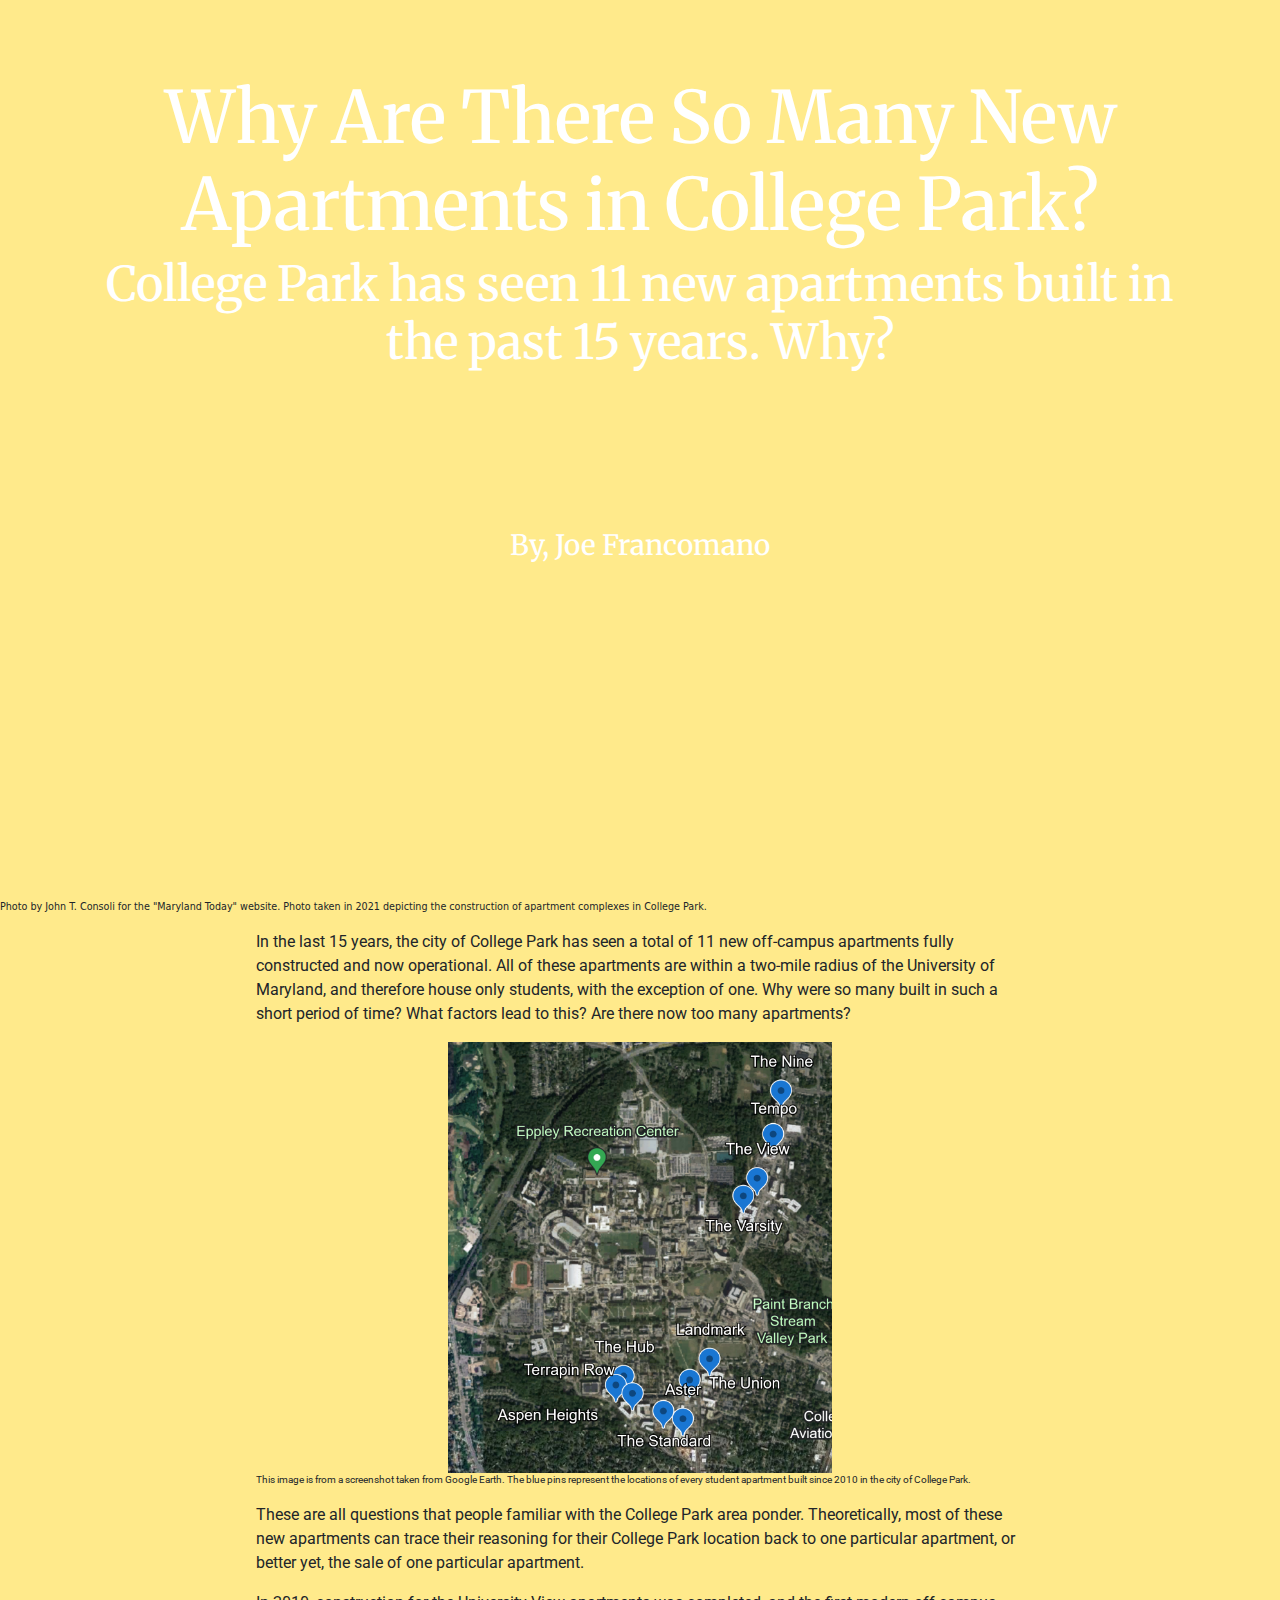
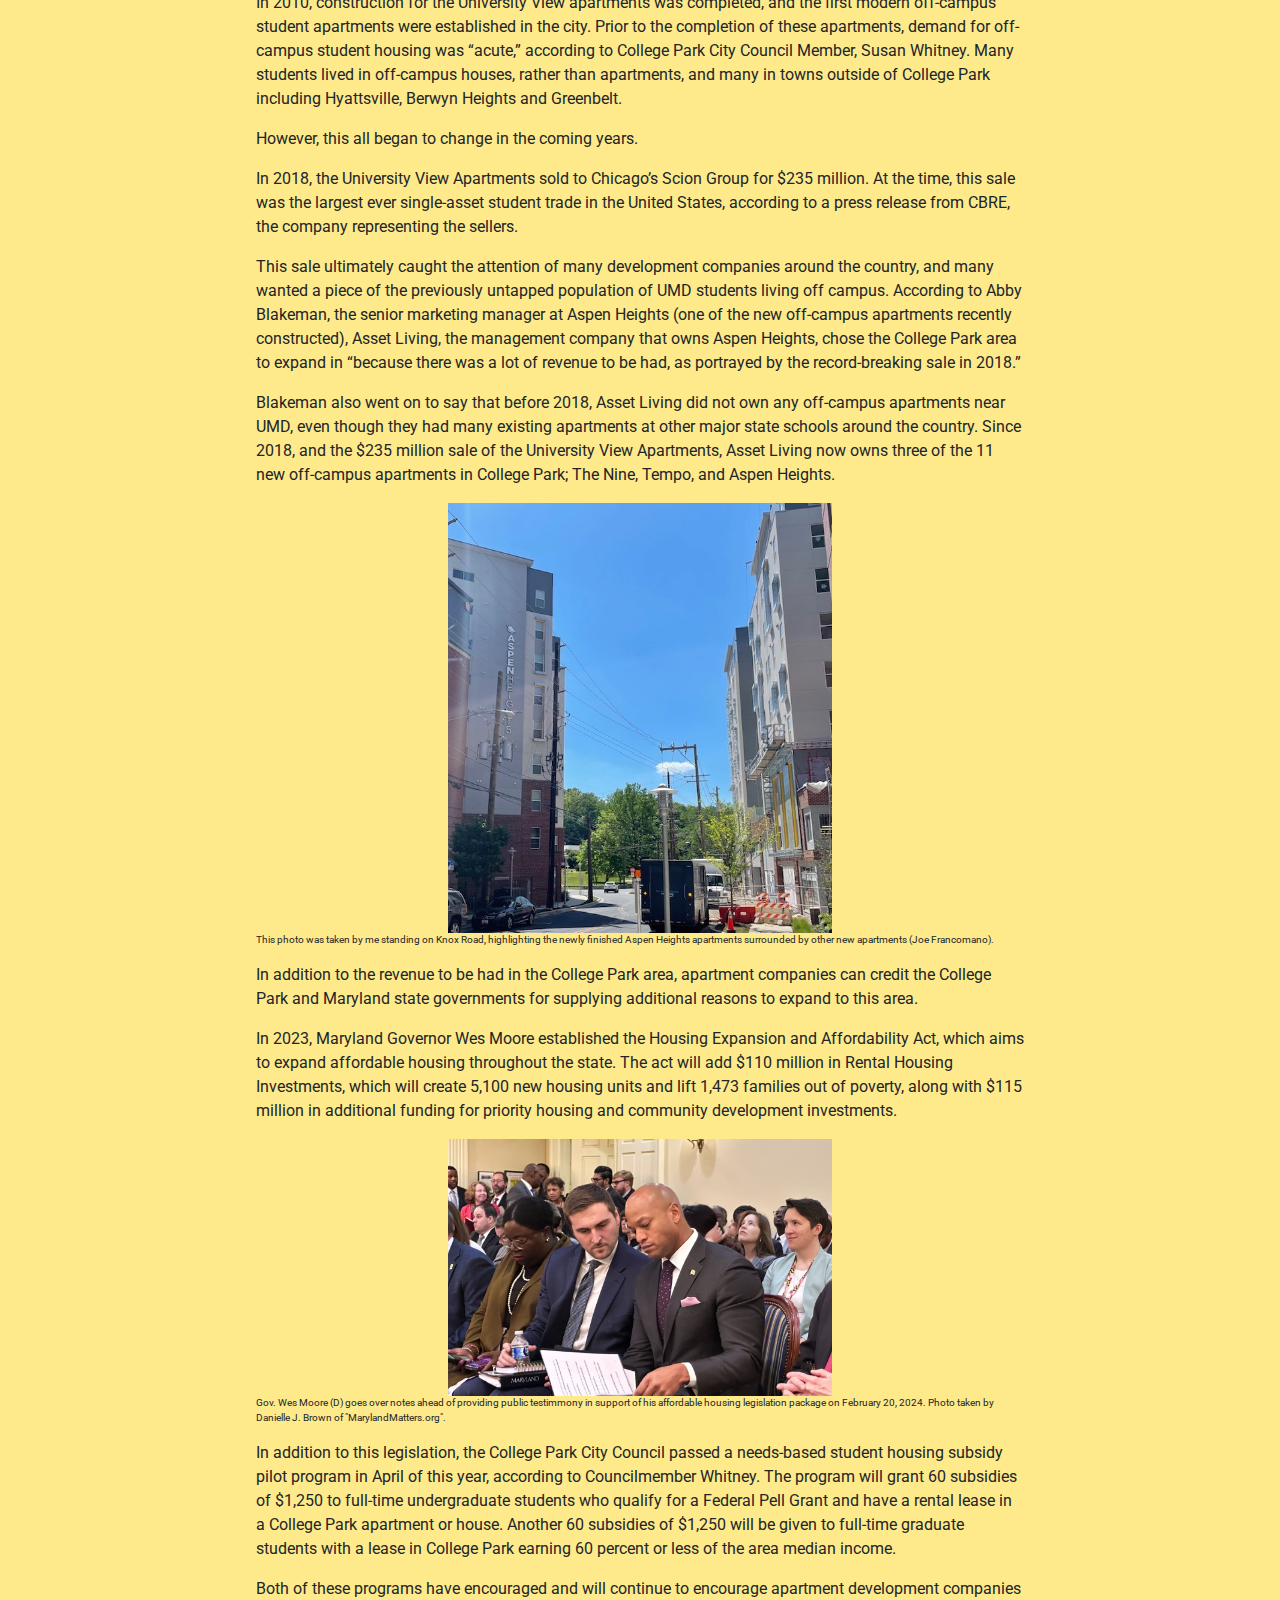
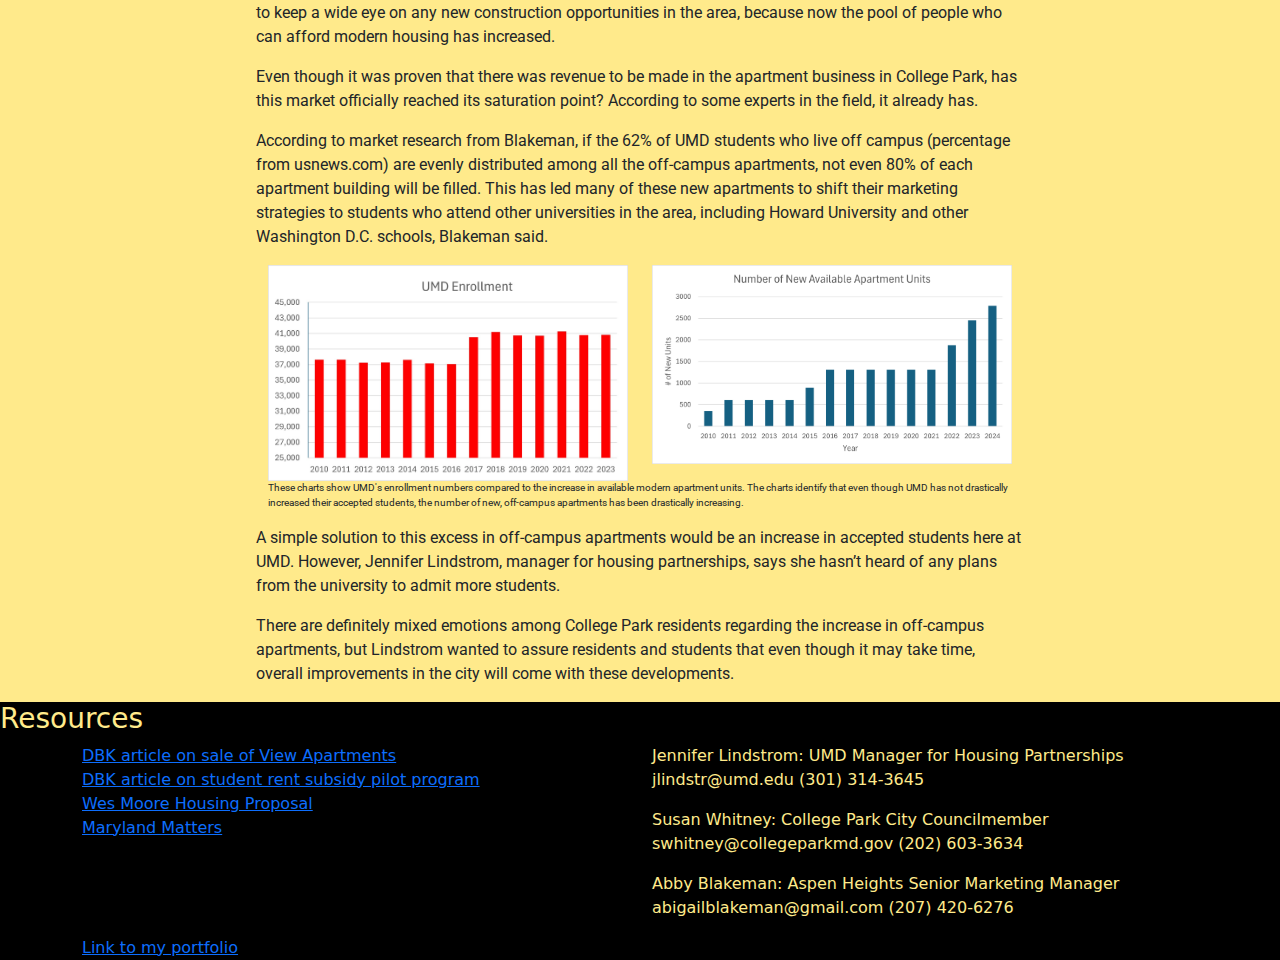
<file: projects/final/index.html>
<!DOCTYPE html>
<html lang="en">
<head>
    <meta charset="UTF-8">
    <meta name="viewport" content="width=device-width, initial-scale=1.0">
    <title>Why are there so many new apartments in College Park?</title>
    <link rel="preconnect" href="https://fonts.googleapis.com">
    <link rel="preconnect" href="https://fonts.gstatic.com" crossorigin>
    <link href="https://fonts.googleapis.com/css2?family=Merriweather:ital,wght@0,300;0,400;0,700;0,900;1,300;1,400;1,700;1,900&display=swap" rel="stylesheet">
    <link href="https://fonts.googleapis.com/css2?family=Roboto:ital,wght@0,100;0,300;0,400;0,500;0,700;0,900;1,100;1,300;1,400;1,500;1,700;1,900&display=swap" rel="stylesheet">
    <script src="https://cdn.jsdelivr.net/npm/bootstrap@5.3.3/dist/js/bootstrap.bundle.min.js"></script>
    <link rel="stylesheet" href="https://cdn.jsdelivr.net/npm/bootstrap@5.3.3/dist/css/bootstrap.min.css">
    <link rel="stylesheet" href="css/style.css">
</head>
<body>
    <header> 
        <div class="container-fluid">
            <div class="header" id="header">
            <h1>Why Are There So Many New Apartments in College Park?</h1>
            <h2>College Park has seen 11 new apartments built in the past 15 years. Why? </h2>
            <h3>By, Joe Francomano</h3>
            </div>
        </div>
    </header>
    <div class="credit" id="credit">
        <p>Photo by John T. Consoli for the "Maryland Today" website. Photo taken in 2021 depicting the construction of apartment complexes in College Park.</p>
        </div>
    <main> 
    <section>
            <p>In the last 15 years, the city of College Park has seen a total of 11 new off-campus apartments fully constructed and now operational. All of these apartments are within a two-mile radius of the University of Maryland, and therefore house only students, with the exception of one. Why were so many built in such a short period of time? What factors lead to this? Are there now too many apartments? </p>
            <img class="center" src="images/google.png">
            <div class="credit" id="credit">
                <p>This image is from a screenshot taken from Google Earth. The blue pins represent the locations of every student apartment built since 2010 in the city of College Park.</p>
     </section>
     <section>
            <p>These are all questions that people familiar with the College Park area ponder. Theoretically, most of these new apartments can trace their reasoning for their College Park location back to one particular apartment, or better yet, the sale of one particular apartment.</p>
            <p>In 2010, construction for the University View apartments was completed, and the first modern off-campus student apartments were established in the city. Prior to the completion of these apartments, demand for off-campus student housing was “acute,” according to College Park City Council Member, Susan Whitney. Many students lived in off-campus houses, rather than apartments, and many in towns outside of College Park including Hyattsville, Berwyn Heights and Greenbelt. </p> 
            <p>However, this all began to change in the coming years.</p>
            <p>In 2018, the University View Apartments sold to Chicago’s Scion Group for $235 million. At the time, this sale was the largest ever single-asset student trade in the United States, according to a press release from CBRE, the company representing the sellers. </p>
            <p>This sale ultimately caught the attention of many development companies around the country, and many wanted a piece of the previously untapped population of UMD students living off campus. According to Abby Blakeman, the senior marketing manager at Aspen Heights (one of the new off-campus apartments recently constructed), Asset Living, the management company that owns Aspen Heights, chose the College Park area to expand in “because there was a lot of revenue to be had, as portrayed by the record-breaking sale in 2018.” </p>
            <p>Blakeman also went on to say that before 2018, Asset Living did not own any off-campus apartments near UMD, even though they had many existing apartments at other major state schools around the country. Since 2018, and the $235 million sale of the University View Apartments, Asset Living now owns three of the 11 new off-campus apartments in College Park; The Nine, Tempo, and Aspen Heights. </p>
        </section>
    <section> 
    <img class="center" src="images/aspen.jpg">
    <div class="credit" id="credit">
        <p>This photo was taken by me standing on Knox Road, highlighting the newly finished Aspen Heights apartments surrounded by other new apartments (Joe Francomano). </p>
    </div>
    </section>
    <section>
        <p>In addition to the revenue to be had in the College Park area, apartment companies can credit the College Park and Maryland state governments for supplying additional reasons to expand to this area.</p>
        <p>In 2023, Maryland Governor Wes Moore established the Housing Expansion and Affordability Act, which aims to expand affordable housing throughout the state. The act will add $110 million in Rental Housing Investments, which will create 5,100 new housing units and lift 1,473 families out of poverty, along with $115 million in additional funding for priority housing and community development investments. </p>
    </section> 
    <section>
        <img class="center" src="images/moore.jpg">
        <div class="credit" id="credit">
        <p>Gov. Wes Moore (D) goes over notes ahead of providing public testimmony in support of his affordable housing legislation package on February 20, 2024. Photo taken by Danielle J. Brown of "MarylandMatters.org".</p>
        </div>
    </section>
    <section>
        <p>In addition to this legislation, the College Park City Council passed a needs-based student housing subsidy pilot program in April of this year, according to Councilmember Whitney. The program will grant 60 subsidies of $1,250 to full-time undergraduate students who qualify for a Federal Pell Grant and have a rental lease in a College Park apartment or house. Another 60 subsidies of $1,250 will be given to full-time graduate students with a lease in College Park earning 60 percent or less of the area median income.</p> 
        <p>Both of these programs have encouraged and will continue to encourage apartment development companies to keep a wide eye on any new construction opportunities in the area, because now the pool of people who can afford modern housing has increased. </p>
        <p>Even though it was proven that there was revenue to be made in the apartment business in College Park, has this market officially reached its saturation point? According to some experts in the field, it already has.</p>
        <p>According to market research from Blakeman, if the 62% of UMD students who live off campus (percentage from usnews.com) are evenly distributed among all the off-campus apartments, not even 80% of each apartment building will be filled. This has led many of these new apartments to shift their marketing strategies to students who attend other universities in the area, including Howard University and other Washington D.C. schools, Blakeman said.</p>
    </section>
    <section class="container">
        <div class="row">
            <div class="col-md-6">
             <img class="enrollment-chart" src="images/enrollment-chart.jpg">
            </div>
        <div class="col-md-6"> 
            <img class="unit-chart" src="images/unit-chart.png">
        </div>
        <div class="credit" id="credit"> 
            <p>These charts show UMD's enrollment numbers compared to the increase in available modern apartment units. The charts identify that even though UMD has not drastically increased their accepted students, the number of new, off-campus apartments has been drastically increasing.</p>
        </div>
    </div>
    </section>
    <section> 
     <p>A simple solution to this excess in off-campus apartments would be an increase in accepted students here at UMD. However, Jennifer Lindstrom, manager for housing partnerships, says she hasn’t heard of any plans from the university to admit more students.  </p>
     <p>There are definitely mixed emotions among College Park residents regarding the increase in off-campus apartments, but Lindstrom wanted to assure residents and students that even though it may take time, overall improvements in the city will come with these developments.</p>
    </section>
    </main>
    <footer> 
    <h3>Resources</h3>
    <section class="container">
        <div class="row">
            <div class="col-md-6">
    <a href="https://dbknews.com/2018/11/29/umd-the-view-apartments-sold-college-park-route-1/">DBK article on sale of View Apartments</a><br>
    <a href="https://dbknews.com/2024/04/18/college-park-city-council-rent-subsidy-pilot/">DBK article on student rent subsidy pilot program</a><br>
    <a href="https://www.marylandmatters.org/2024/02/20/gov-moore-says-housing-proposal-will-work-hand-in-hand-with-local-jurisdictions/">Wes Moore Housing Proposal</a><br>
    <a href="https://today.umd.edu/getting-greater-in-fall-2021">Maryland Matters</a>
            </div>
            <div class="col-md-6">
            <p>Jennifer Lindstrom: UMD Manager for Housing Partnerships jlindstr@umd.edu (301) 314-3645</p>
            <p>Susan Whitney: College Park City Councilmember swhitney@collegeparkmd.gov (202) 603-3634</p>
            <p>Abby Blakeman: Aspen Heights Senior Marketing Manager abigailblakeman@gmail.com (207) 420-6276</p>
            </div>
        </div>
    <a href="http://127.0.0.1:5501/index.html">Link to my portfolio</a>
    </section>

    </footer>
</body>
</html>
</file>
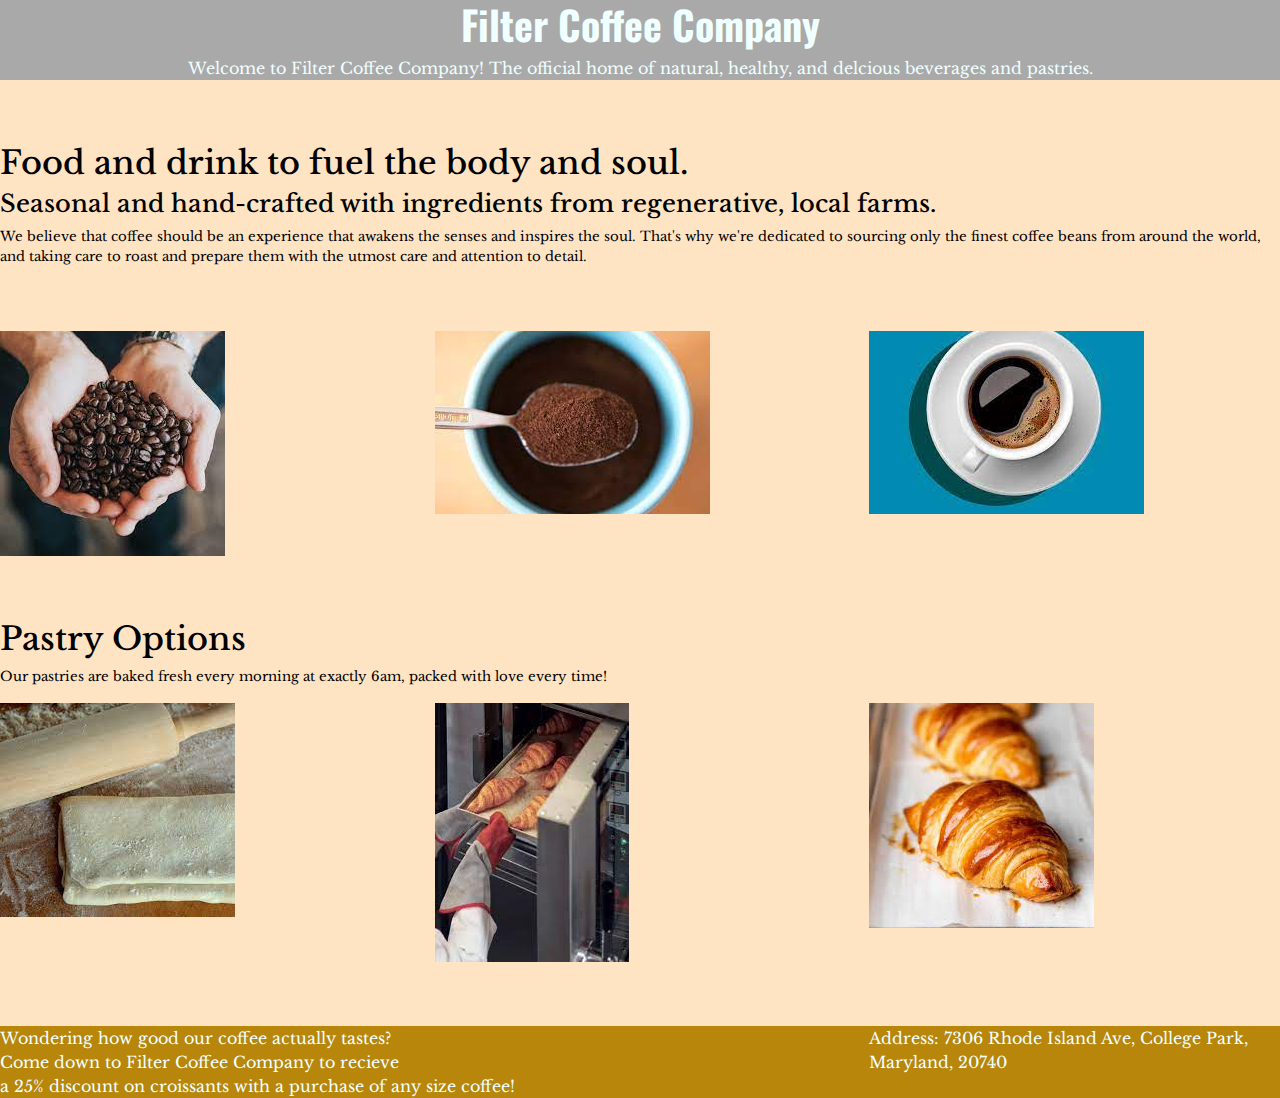
<file: projects/landing-page/index.html>
<!DOCTYPE html>
<html lang="en">
<head>
    <meta charset="UTF-8">
    <meta name="viewport" content="width=device-width, initial-scale=1.0">
    <title>Filter</title>
    <link rel="preconnect" href="https://fonts.googleapis.com">
    <link rel="preconnect" href="https://fonts.gstatic.com" crossorigin>
    <link href="https://fonts.googleapis.com/css2?family=EB+Garamond:ital,wght@0,400..800;1,400..800&family=Libre+Baskerville:ital,wght@0,400;0,700;1,400&family=Open+Sans:ital,wght@0,300..800;1,300..800&family=Oswald:wght@200..700&family=Roboto+Condensed:ital,wght@0,100..900;1,100..900&display=swap" rel="stylesheet"> 
    <link href="https://fonts.googleapis.com/css2?family=EB+Garamond:ital,wght@0,400..800;1,400..800&family=Libre+Baskerville:ital,wght@0,400;0,700;1,400&family=Open+Sans:ital,wght@0,300..800;1,300..800&family=Oswald:wght@200..700&family=Playfair+Display:ital,wght@0,400..900;1,400..900&family=Roboto+Condensed:ital,wght@0,100..900;1,100..900&display=swap" rel="stylesheet">
    <script src="https://cdn.jsdelivr.net/npm/bootstrap@5.3.3/dist/js/bootstrap.bundle.min.js"></script>
    <link rel="stylesheet" href="https://cdn.jsdelivr.net/npm/bootstrap@5.3.3/dist/css/bootstrap.min.css">
    <link rel="stylesheet" href="css/style.css">
</head>
<body>
    <header> 
            <h1>Filter Coffee Company</h1>
         <p> Welcome to Filter Coffee Company! The official home of natural, healthy, and delcious beverages and pastries. </p>
    </header>
    <main>
<section>
<h2>Food and drink to fuel the body and soul.</h2>
<h4>Seasonal and hand-crafted with ingredients from regenerative, local farms.</h4> 
<p>We believe that coffee should be an experience that awakens the senses and inspires the soul. That's why we're dedicated to sourcing only the finest coffee beans from around the world, and taking care to roast and prepare them with the utmost care and attention to detail.<p>
</section>
<div class="row"> 
    <div class="col-md-4">
        <img src="images/coffee-beans.jpg" alt="Coffee Beans">
    </div>
    <div class="col-md-4">
        <img src="images/coffee-grounds.jpg">
    </div>
    <div class="col-md-4">
        <img src="images/coffee-cup.jpg">
    </div>
</div>


<section>
<h2>Pastry Options</h2>
<p>Our pastries are baked fresh every morning at exactly 6am, packed with love every time!</p>
<div class="row"> 
    <div class="col-md-4">
        <img src="images/pastry-dough.jpg">
    </div>
    <div class="col-md-4">
        <img src="images/pastry-oven.jpg">
    </div>
    <div class="col-md-4">
        <img src="images/croissant.jpg">
    </div>
</div>

</section>
    </main>
    <footer> 
<div class="row">
    <div class="col-md-8">
    Wondering how good our coffee actually tastes?<br>
    Come down to Filter Coffee Company to recieve <br> a 25% discount on croissants with a purchase of any size coffee!
    </div>
<div class="col-md-4">
    Address: 7306 Rhode Island Ave, College Park, Maryland, 20740

</div>
</div>
</footer>
    
</body>
</html>
</file>
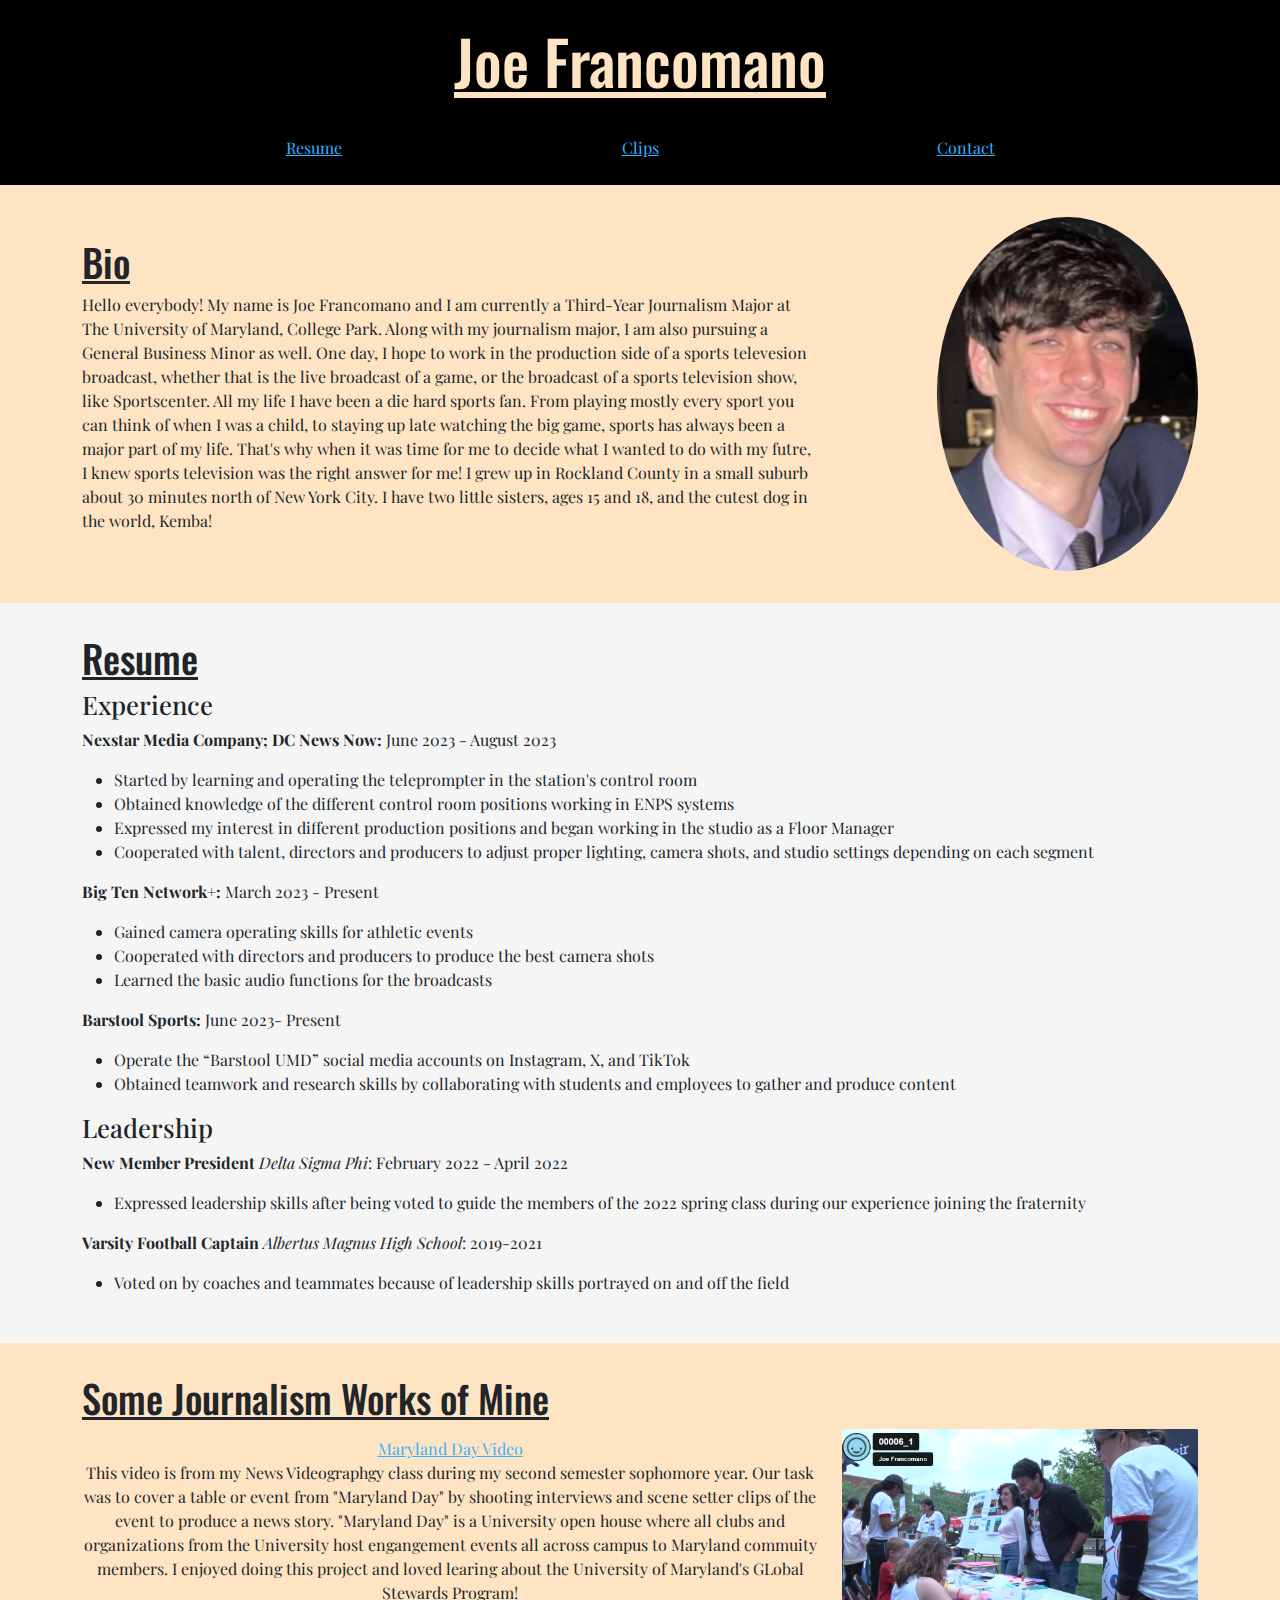
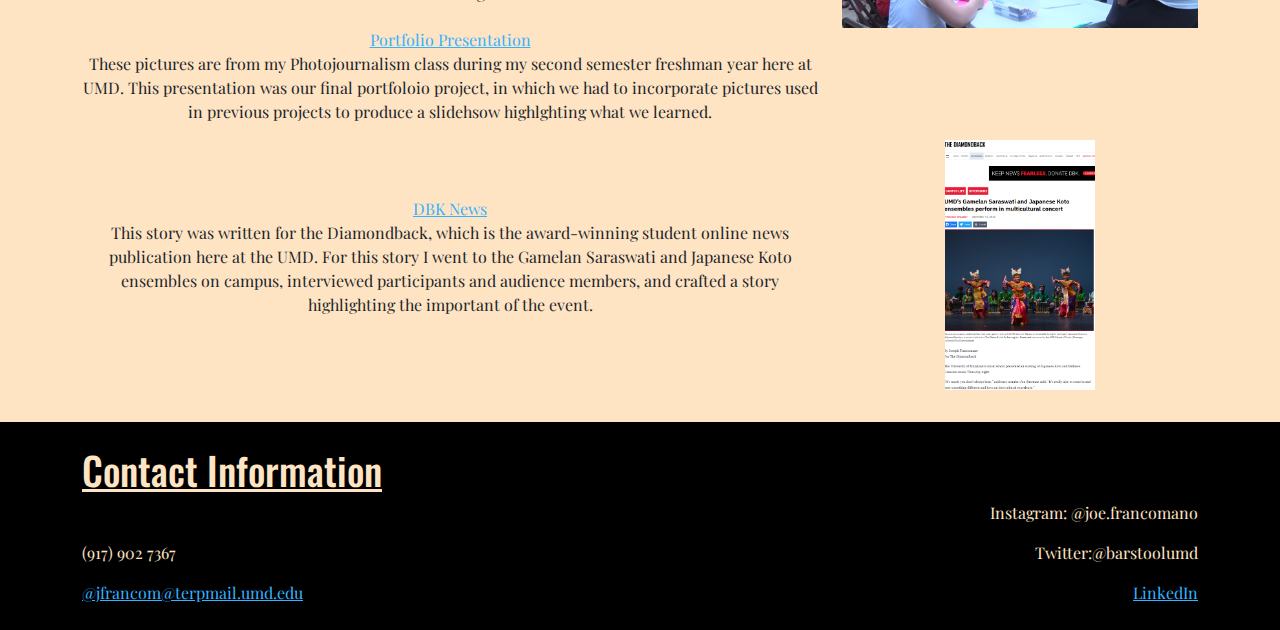
<file: projects/portfolio/index.html>
<!DOCTYPE html>
<html lang="en">

<head>
    <meta charset="UTF-8">
    <meta name="viewport" content="width=device-width, initial-scale=1.0">
    <title>Joe Francomano</title>
    <link rel="preconnect" href="https://fonts.googleapis.com">
    <link rel="preconnect" href="https://fonts.gstatic.com" crossorigin>
    <link
        href="https://fonts.googleapis.com/css2?family=EB+Garamond:ital,wght@0,400..800;1,400..800&family=Libre+Baskerville:ital,wght@0,400;0,700;1,400&family=Open+Sans:ital,wght@0,300..800;1,300..800&family=Oswald:wght@200..700&family=Playfair+Display:ital,wght@0,400..900;1,400..900&family=Roboto+Condensed:ital,wght@0,100..900;1,100..900&display=swap"
        rel="stylesheet">
    <link href="https://fonts.googleapis.com/css2?family=Playfair+Display:ital,wght@0,400..900;1,400..900&display=swap"
        rel="stylesheet">
    <script src="https://cdn.jsdelivr.net/npm/bootstrap@5.3.3/dist/js/bootstrap.bundle.min.js"></script>
    <link rel="stylesheet" href="https://cdn.jsdelivr.net/npm/bootstrap@5.3.3/dist/css/bootstrap.min.css">
    <link rel="stylesheet" href="css/style.css">
</head>

<body>
    <header>
        <h1>Joe Francomano</h1>
        <nav class="row justify-content-center">
            <div class="col-md-3">
                <a href="#resume">Resume</a>
            </div>
            <br>
            <div class="col-md-3">
                <a href="#clips">Clips</a>
            </div>
            <br>
            <div class="col-md-3">
                <a href="#contact">Contact</a>
            </div>
        </nav>
    </header>
     <main>
        <section class="block-bisque">
            <div class="container">
                <div class="row justify-content-between align-items-center">
                    <div class="col-md-8">
                        <H2>Bio</H2>
                        <p>Hello everybody! My name is Joe Francomano and I am currently a Third-Year Journalism Major
                            at The University of Maryland, College Park. Along with my journalism major, I am also
                            pursuing a General Business Minor as well. One day, I hope to work in the production side of
                            a sports televesion broadcast, whether that is the live broadcast of a game, or the
                            broadcast of a sports television show, like Sportscenter. All my life I have been a die hard
                            sports fan. From playing mostly every sport you can think of when I was a child, to staying
                            up late watching the big game, sports has always been a major part of my life. That's why
                            when it was time for me to decide what I wanted to do with my futre, I knew sports
                            television was the right answer for me! I grew up in Rockland County in a small suburb about
                            30 minutes north of New York City. I have two little sisters, ages 15 and 18, and the cutest
                            dog in the world, Kemba!</p>
                    </div>
                    <div class="col-md-3">
                        <img class="profile-pic img-fluid" src="images/square.png">
                    </div>
                </div>
            </div>
        </section>
        <section id="resume" class="block-white">
            <div class="container">
                <h2>Resume</h2>
                <h3>Experience</h3>
                <p><b>Nexstar Media Company; DC News Now:</b> June 2023 - August 2023</p>
                <ul>
                    <li>Started by learning and operating the teleprompter in the station's control room</li>
                    <li>Obtained knowledge of the different control room positions working in ENPS systems</li>
                    <li>Expressed my interest in different production positions and began working in the studio as a
                        Floor Manager
                    </li>
                    <li>Cooperated with talent, directors and producers to adjust proper lighting, camera shots, and
                        studio settings depending on each segment
                    </li>
                </ul>
                <p><b>Big Ten Network+:</b> March 2023 - Present</p>
                <ul>
                    <li>Gained camera operating skills for athletic events</li>
                    <li>Cooperated with directors and producers to produce the best camera shots
                    </li>
                    <li>Learned the basic audio functions for the broadcasts
                    </li>
                </ul>
                <p><b>Barstool Sports:</b> June 2023- Present</p>
                <ul>
                    <li>Operate the “Barstool UMD” social media accounts on Instagram, X, and TikTok </li>
                    <li>Obtained teamwork and research skills by collaborating with students and employees to gather and
                        produce content
                    </li>
                </ul>
                <h3>Leadership</h3>
                <p><b>New Member President</b> <i>Delta Sigma Phi</i>: February 2022 - April 2022</p>
                <ul>
                    <li>Expressed leadership skills after being voted to guide the members of the 2022 spring class
                        during our experience joining the fraternity </li>
                </ul>
                <p><b>Varsity Football Captain</b> <i>Albertus Magnus High School</i>: 2019-2021 </p>
                <ul>
                    <li>Voted on by coaches and teammates because of leadership skills portrayed on and off the field
                    </li>
                </ul>
            </div>
        </section>
        <section id="clips" class="block-bisque">
            <div class="container">
                <h2>Some Journalism Works of Mine</h2>
                <div class="row align-items-center">
                    <div class="col-md-8">
                        <a href="https://vimeo.com/826522423?share=copy">Maryland Day Video</a>
                        <p>This video is from my News Videographgy class during my second semester sophomore year. Our
                            task was to cover a table or event from "Maryland Day" by shooting interviews and scene
                            setter clips of the event to produce a news story. "Maryland Day" is a University open house
                            where all clubs and organizations from the University host engangement events all across
                            campus to Maryland commuity members. I enjoyed doing this project and loved learing about
                            the University of Maryland's GLobal Stewards Program!</p>
                    </div>
                    <div class="col-md-4">
                        <img class="img-fluid" src="images/maryland-day.png">
                    </div>
                    </div>
                    <div class="row align-items-center">
                    <div class="col-md-8">
                        <a href="https://docs.google.com/presentation/d/1EsR_VPP56piTyowhKNhdDPcCDyV0AsYZUpBd-02IxIM/edit?usp=sharing">Portfolio
                            Presentation</a>
                        <p>These pictures are from my Photojournalism class during my second semester freshman year here
                            at UMD. This presentation was our final portfoloio project, in which we had to incorporate
                            pictures used in previous projects to produce a slidehsow highlghting what we learned.</p>
                    </div>
                    </div>
                    <div class="row align-items-center">
                    <div class="col-md-8">
                        <a href="https://dbknews.com/2022/12/12/umd-balinese-gamelan-japanese-koto-concert/">DBK
                            News</a>
                        <p>This story was written for the Diamondback, which is the award-winning student online news
                            publication here at the UMD. For this story I went to the Gamelan Saraswati and Japanese
                            Koto ensembles on campus, interviewed participants and audience members, and crafted a story
                            highlighting the important of the event.</p>
                    </div>
                    <div class="col-md-4">
                        <img class="img-fluid dbk" src="images/dbk-news.png">
                    </div>
                </div>
        </section>
    </main>
    <footer id="contact">
        <div class="container">
            <h2>Contact Information</h2>
            <div class="row align-items-end">
                <div class="col-md-8 text-left">
                    <p>(917) 902 7367</p>
                    <a href="mailto: jfrancom@terpmail.umd.edu">@jfrancom@terpmail.umd.edu</a>
                </div>
                <div class="col-md-4 text-right">
                    <p>Instagram: @joe.francomano</p>
                    <p>Twitter:@barstoolumd</p>
                    <a href="https://www.linkedin.com/in/joe-francomano-a39988232/">LinkedIn</a>
                </div>
            </div>
        </div>
    </footer>
</body>

</html>
</file>
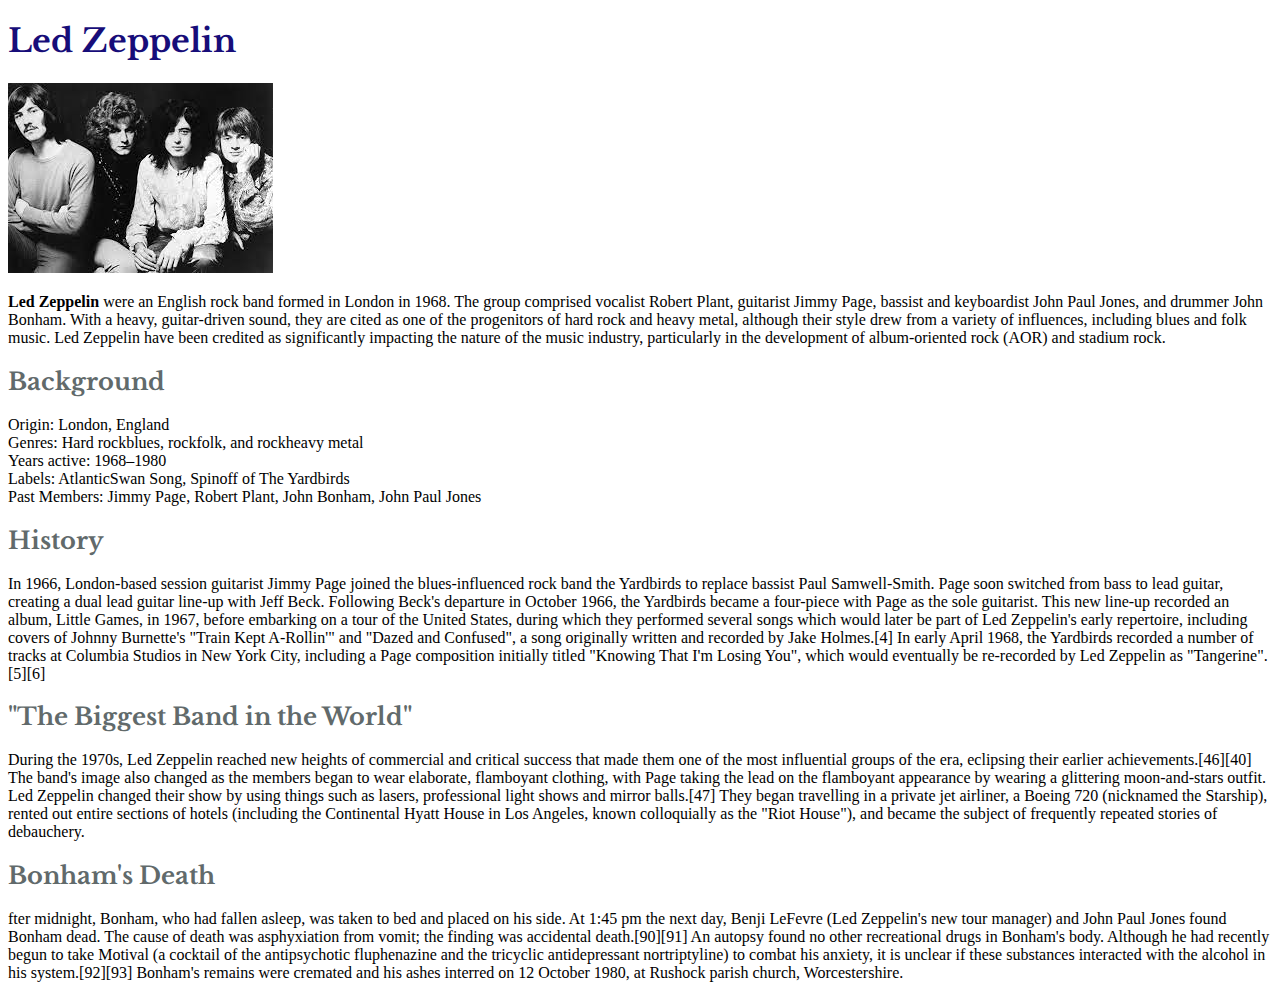
<file: projects/wikipedia/index.html>
<!DOCTYPE html>
<html lang="en">
<head>
    <meta charset="UTF-8">
    <meta name="viewport" content="width=device-width, initial-scale=1.0">
    <title>Led Zeppelin - Wikipedia</title>
    <link rel="preconnect" href="https://fonts.googleapis.com">
<link rel="preconnect" href="https://fonts.gstatic.com" crossorigin>
<link href="https://fonts.googleapis.com/css2?family=Libre+Baskerville:ital,wght@0,400;0,700;1,400&family=Open+Sans:ital,wght@0,300..800;1,300..800&family=Roboto+Condensed:ital,wght@0,100..900;1,100..900&display=swap" rel="stylesheet">
<link href="https://fonts.googleapis.com/css2?family=EB+Garamond:ital,wght@0,400..800;1,400..800&family=Libre+Baskerville:ital,wght@0,400;0,700;1,400&family=Open+Sans:ital,wght@0,300..800;1,300..800&family=Roboto+Condensed:ital,wght@0,100..900;1,100..900&display=swap" rel="stylesheet">

    <link rel="stylesheet" href="css/style.css">

</head>

<body>
    <header> 
<h1>Led Zeppelin</h1>
<img src="images/ledzeppelin-members.jpg.jpeg" alt="Led Zeppelin">
<br> 
<p><b>Led Zeppelin</b> were an English rock band formed in London in 1968. The group comprised vocalist Robert Plant, guitarist Jimmy Page, bassist and keyboardist John Paul Jones, and drummer John Bonham. With a heavy, guitar-driven sound, they are cited as one of the progenitors of hard rock and heavy metal, although their style drew from a variety of influences, including blues and folk music. Led Zeppelin have been credited as significantly impacting the nature of the music industry, particularly in the development of album-oriented rock (AOR) and stadium rock.</p> 
  </header> 
  <main>
    <section> 
        <h2>Background</h2>
        <p>
            Origin:	London, England <br>
            Genres:
            Hard rockblues, rockfolk, and rockheavy metal <br>
            Years active:	1968–1980 <br>
            Labels:	
            AtlanticSwan Song, Spinoff of	The Yardbirds <br>
            Past Members:	
            Jimmy Page,
            Robert Plant,
            John Bonham,
            John Paul Jones</p>
    </section>
<section> 
<h2>History</h2>
<p>In 1966, London-based session guitarist Jimmy Page joined the blues-influenced rock band the Yardbirds to replace bassist Paul Samwell-Smith. Page soon switched from bass to lead guitar, creating a dual lead guitar line-up with Jeff Beck. Following Beck's departure in October 1966, the Yardbirds became a four-piece with Page as the sole guitarist. This new line-up recorded an album, Little Games, in 1967, before embarking on a tour of the United States, during which they performed several songs which would later be part of Led Zeppelin's early repertoire, including covers of Johnny Burnette's "Train Kept A-Rollin'" and "Dazed and Confused", a song originally written and recorded by Jake Holmes.[4] In early April 1968, the Yardbirds recorded a number of tracks at Columbia Studios in New York City, including a Page composition initially titled "Knowing That I'm Losing You", which would eventually be re-recorded by Led Zeppelin as "Tangerine".[5][6]</p>
</section>
<section>
    <h2>"The Biggest Band in the World"</h2>
    <p>During the 1970s, Led Zeppelin reached new heights of commercial and critical success that made them one of the most influential groups of the era, eclipsing their earlier achievements.[46][40] The band's image also changed as the members began to wear elaborate, flamboyant clothing, with Page taking the lead on the flamboyant appearance by wearing a glittering moon-and-stars outfit. Led Zeppelin changed their show by using things such as lasers, professional light shows and mirror balls.[47] They began travelling in a private jet airliner, a Boeing 720 (nicknamed the Starship), rented out entire sections of hotels (including the Continental Hyatt House in Los Angeles, known colloquially as the "Riot House"), and became the subject of frequently repeated stories of debauchery.</p>
</section>
<section> 
    <h2>Bonham's Death</h2> 
    <p>fter midnight, Bonham, who had fallen asleep, was taken to bed and placed on his side. At 1:45 pm the next day, Benji LeFevre (Led Zeppelin's new tour manager) and John Paul Jones found Bonham dead. The cause of death was asphyxiation from vomit; the finding was accidental death.[90][91] An autopsy found no other recreational drugs in Bonham's body. Although he had recently begun to take Motival (a cocktail of the antipsychotic fluphenazine and the tricyclic antidepressant nortriptyline) to combat his anxiety, it is unclear if these substances interacted with the alcohol in his system.[92][93] Bonham's remains were cremated and his ashes interred on 12 October 1980, at Rushock parish church, Worcestershire.</p>
</section>

  </main>
    


</body>

</html>
</file>
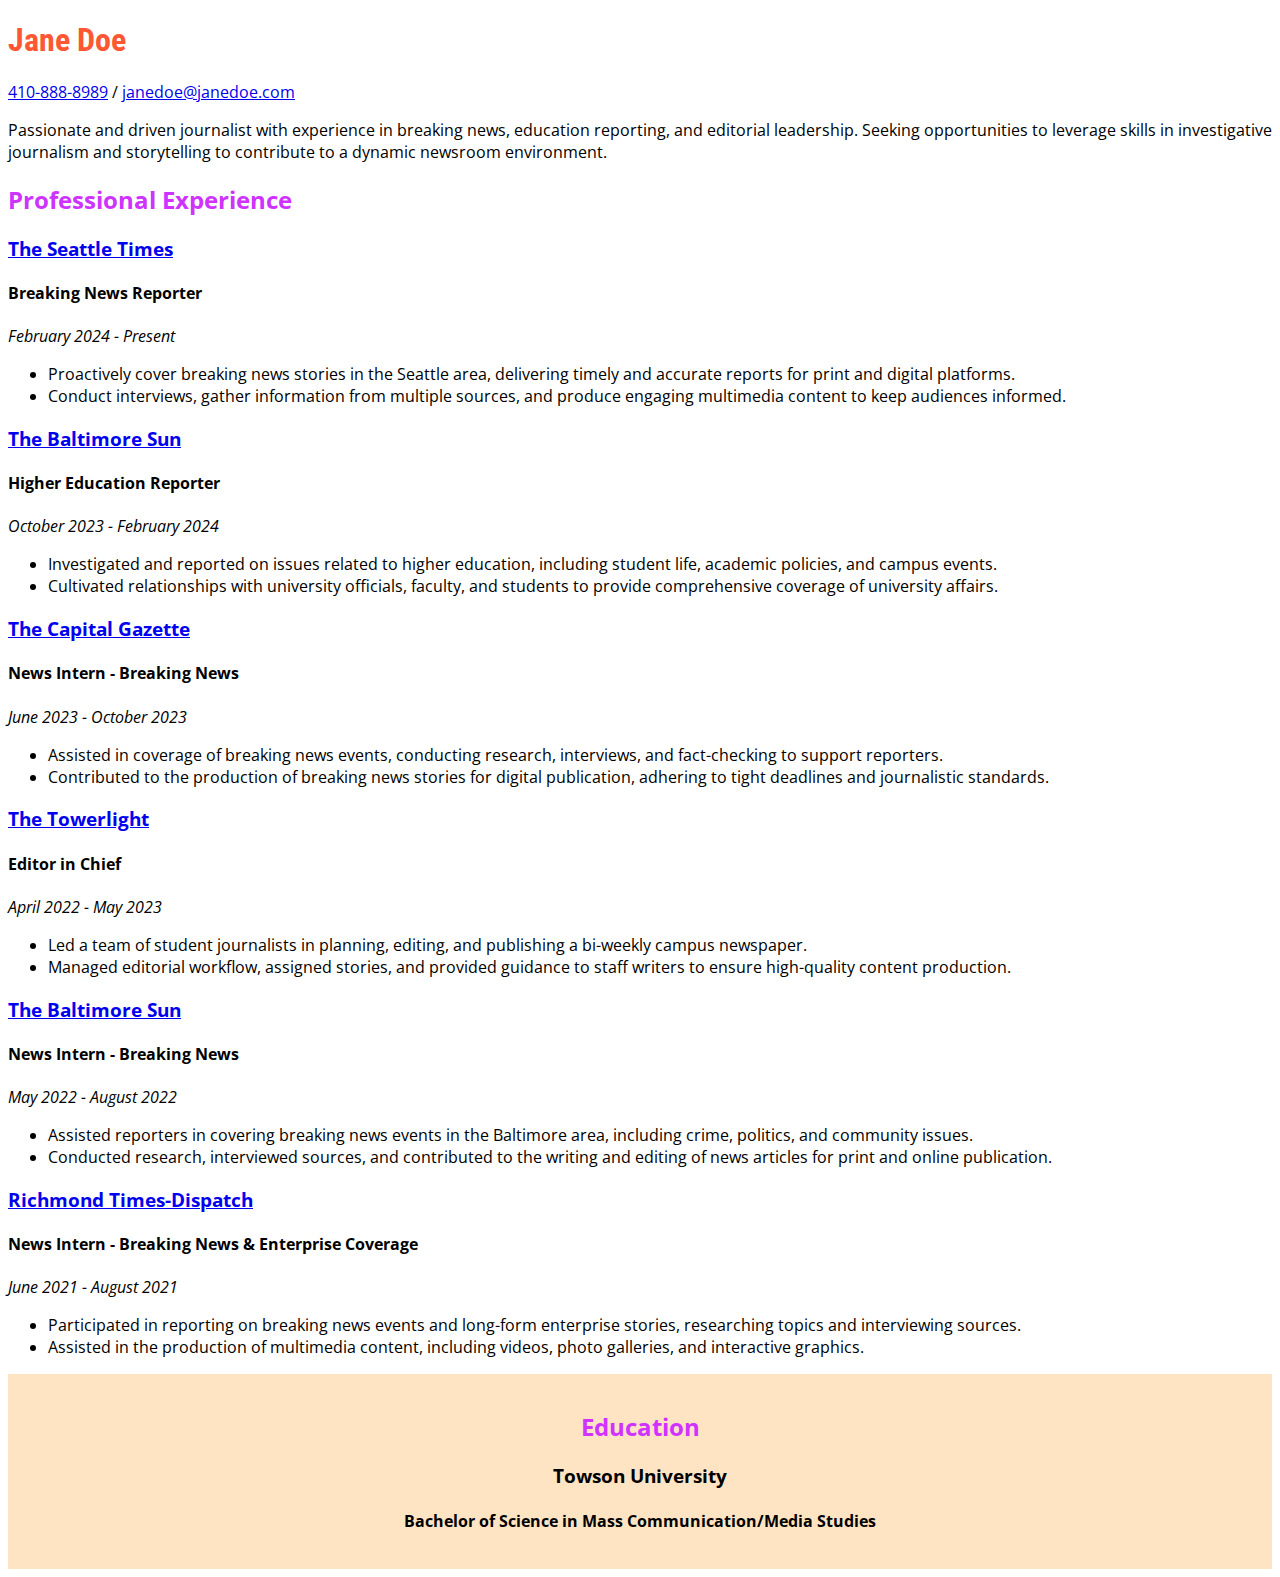
<file: projects/vitae/css/index.html>
<!DOCTYPE html>
<html lang="en">

<head>
    <meta charset="UTF-8">
    <meta name="viewport" content="width=device-width, initial-scale=1.0">
    <title>Jane Doe - Resume</title>
    <link rel="preconnect" href="https://fonts.googleapis.com">
<link rel="preconnect" href="https://fonts.gstatic.com" crossorigin>
<link href="https://fonts.googleapis.com/css2?family=Open+Sans:ital,wght@0,300..800;1,300..800&display=swap" rel="stylesheet">
<link href="https://fonts.googleapis.com/css2?family=Open+Sans:ital,wght@0,300..800;1,300..800&family=Roboto+Condensed:ital,wght@0,100..900;1,100..900&display=swap" rel="stylesheet">
    <link rel="stylesheet" href="css/style.css">
</head>

<body>
    <header>
        <h1>Jane Doe</h1>
    <a href="tel:1-410-888-8989">410-888-8989</a> /
    <a href="mailto:janedoe@janedoe.com">janedoe@janedoe.com</a>
    <!---->
    <p>Passionate and driven journalist with experience in breaking news, education reporting, and
        editorial leadership. Seeking opportunities to leverage skills in investigative journalism and storytelling
        to contribute to a dynamic newsroom environment.</p>
    </header>
    
    <main> 
        <h2>Professional Experience</h2>
        <h3><a target="_blank" href="https://www.seattletimes.com/">The Seattle Times</a></h3>
        <h4>Breaking News Reporter</h4>
        <i>February 2024 - Present</i>
        <ul>
            <li>Proactively cover breaking news stories in the Seattle area, delivering timely and accurate
                reports for print and digital platforms.</li>
            <li> Conduct interviews, gather information from multiple sources, and produce engaging multimedia
                content to keep audiences informed.</li>
        </ul>
        <!---->
        <h3><a target="_blank" href="https://www.baltimoresun.com/">The Baltimore Sun</a> </h3>
        <h4>Higher Education Reporter</h4>
        <i>October 2023 - February 2024</i>
        <ul>
            <li>Investigated and reported on issues related to higher education, including student life,
                academic policies, and campus events.</li>
            <li> Cultivated relationships with university officials, faculty, and students to provide
                comprehensive coverage of university affairs.</li>
        </ul>
        <!---->
        <h3><a target="_blank" href="https://capitalgazette.com">The Capital Gazette</a> </h3>
        <h4>News Intern - Breaking News </h4>
        <i>June 2023 - October 2023</i>
        <ul>
            <li>Assisted in coverage of breaking news events, conducting research, interviews, and fact-checking
                to support reporters.</li>
            <li> Contributed to the production of breaking news stories for digital publication, adhering to
                tight deadlines and journalistic standards.</li>
        </ul>
        <!---->
        <h3><a target="_blank" href="https://thetowerlight.com/">The Towerlight</a> </h3>
        <h4>Editor in Chief</h4>
        <i>April
            2022 - May 2023</i>
        <ul>
            <li>Led a team of student journalists in planning, editing, and publishing a bi-weekly campus
                newspaper. </li>
            <li> Managed editorial workflow, assigned stories, and provided guidance to staff writers to ensure
                high-quality content production.</li>
        </ul>
        <!---->
        <h3><a target="_blank" href="https://www.baltimoresun.com/">The Baltimore Sun</a> </h3>
        <h4>News Intern - Breaking News</h4>
        <i>May 2022 - August 2022</i>
        <ul>
            <li> Assisted reporters in covering breaking news events in the Baltimore area, including crime,
                politics, and community issues.</li>
            <li> Conducted research, interviewed sources, and contributed to the writing and editing of news
                articles for print and online publication.</li>
        </ul>
        <!---->
        <h3><a target="_blank" href="https://richmond.com/">Richmond Times-Dispatch </a> </h3>
        <h4>News Intern - Breaking News & Enterprise Coverage</h4>
        <i>June 2021 - August 2021</i>
        <ul>
            <li>Participated in reporting on breaking news events and long-form enterprise stories, researching
                topics and interviewing sources.</li>
            <li> Assisted in the production of multimedia content, including videos, photo galleries, and
                interactive graphics.</li>
        </ul>
        </body>
    </main>
  
<footer>    
    <div id="education"> 
        <h2>Education</h2>
        <h3>Towson University</h3>
        <h4>Bachelor of Science in Mass Communication/Media Studies</h4>
    </div>
     </footer>

</body>

</html>
</file>
<file: projects/final/css/style.css>
body {
    background-color: #FFEA8B;
}
header { 
background-image: url(https://umd-today.transforms.svdcdn.com/production/hero/Aerials_CollegePark_SouthernGateway_072021_JC_1920x1080-1.jpg?w=1920&h=1080&auto=compress%2Cformat&fit=crop&dm=1631553594&s=44aab2814b452ca40035d9e3ca65b57b);
/* I couldn't figure out how to implement this background image through my photos, and I also couldn't figure out how to implement the background image in HTML, so I found this way online via browserstack.com */
    background-size: cover;
    min-height: 100vh;
    background-repeat: no-repeat;
    background-position: center;
    font-weight: 100;
 } 

 .header {
    padding: 6% 5% 24% 5%;
    font-family: "Merriweather", serif;       
    color: white;
    text-align: center;
 } 

h1 {
    font-size: 450%;
}

h2 {
    font-size: 300%;
    padding-bottom: 150px;
}

.credit {
    font-size: 60%;
} 

main { 
    padding: 0 20%;
    font-family:"Roboto", sans-serif;
}  

.center {
    display: block;
    margin-left: auto; 
    margin-right: auto;
    max-width: 50%;
    max-height: 50%;
} 

.enrollment-chart,
.unit-chart
 {
    display: block;
    margin-left: auto;
    margin-right: auto;
    max-width: 100%;
    max-height: 100%;
}

footer {
    background-color: black;
    background-size: cover;
    color:  #FFEA8B;
}
</file>
<file: projects/landing-page/css/style.css>
/* 

*/ 

section {
    margin: 5% 0;
} 
body {
    font-family: "Libre Baskerville", serif; 
background-color:  #ffe4c4;
color:black
}
h1 {
    font-family: "Oswald", sans-serif; 
    text-align: center;
    font-weight: 900;
    color:azure 
} 

header {
    background-color: darkgray;
    text-align: center;
    color:azure
} 
main {
    font-size: smaller;
}
footer {
    color:azure; 
    background-color: darkgoldenrod;
}

img {
max-width: 60;
max-height: 60;
align-items: center;
}
</file>
<file: projects/portfolio/css/style.css>
body {
    font-family: "Playfair Display", serif;
    background-color: black;
}

header,
footer {
    color: bisque;
    padding: 25px 0;
}

a {
    color: #33B2FF;
}

h1,
h2 {
    font-family: "Oswald", sans-serif;
    text-decoration: underline;
}

h1 {
    font-size: 3.8em;
    text-align: center;
    padding: 0 0 .5em 0;
}

h2 {
    font-size: 2.4em;
}

h3 {
    font-size: 1.6em;
}

nav {
    text-align: center;
}

section {
    padding: 2em 0;
}

.block-bisque {
    background-color: bisque;
}

.block-white {
    background-color: whitesmoke;
}

.profile-pic {
    border-radius: 50%;
}

 #clips .row {
    text-align: center;
 }
 
.dbk {
    max-height: 250px;
}

.text-left {
    text-align: left;
}

.text-right {
    text-align: right;
}
</file>
<file: projects/wikipedia/css/style.css>
img{
    max-width: 50%
} 

h1 {
    color: #170D79;
    font-family: "Libre Baskerville", serif;
}
h2{
    color: #616A6B;
    font-family: "Libre Baskerville", serif;
}
</file>
<file: projects/vitae/css/css/style.css>
body {
    font-family: "Open Sans", sans-serif;
    font-style: normal;
}

h1 {
    
    font-family: "Roboto Condensed", sans-serif;
    color: #FF5733
    
} 
#education {
    background-color: bisque;
    padding: 1em;
    text-align: center;
}
h2{
    color: #CE33FF
}
</file>
